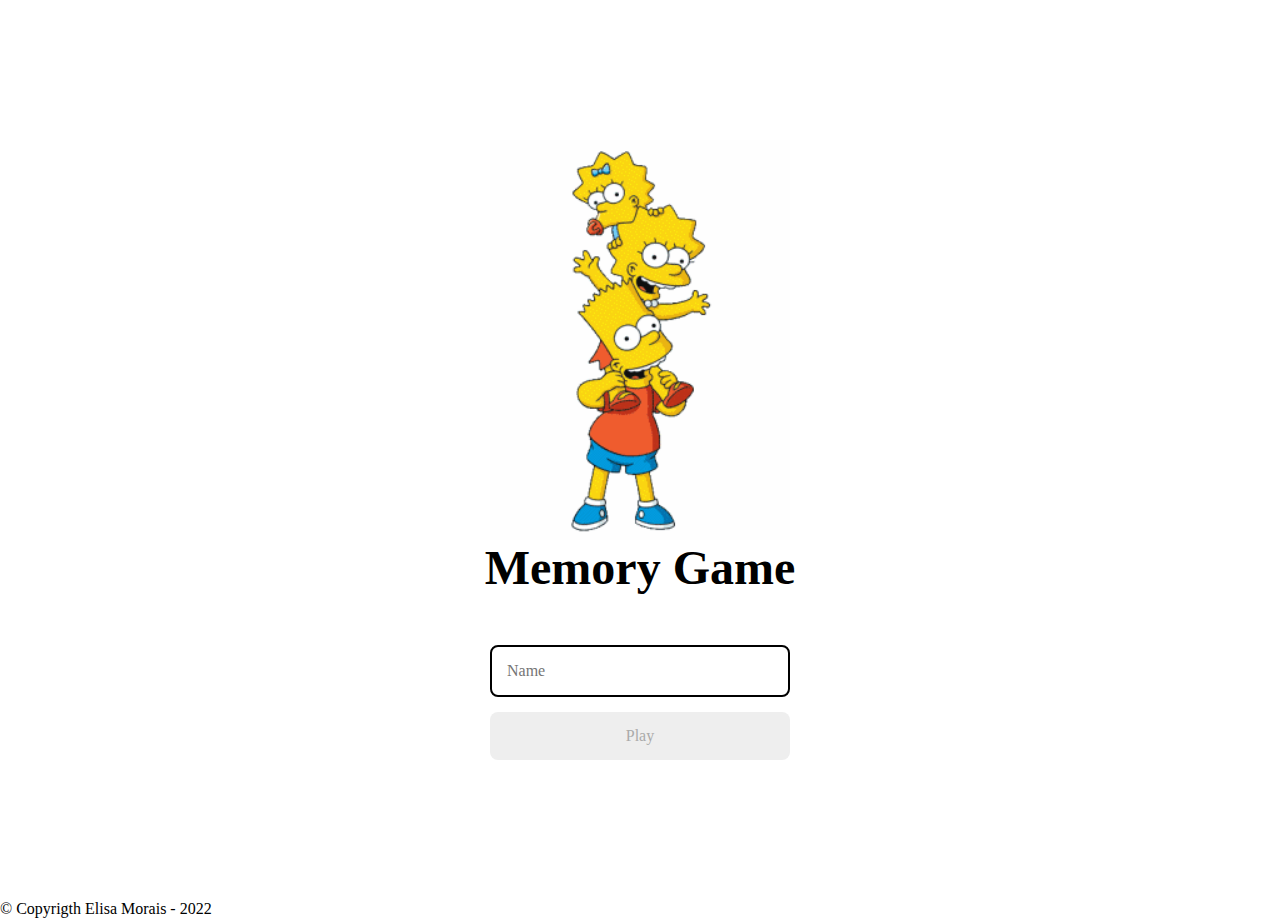
<file: index.html>
<!DOCTYPE html>
<html lang="en">
  <head>
    <meta charset="UTF-8">
    <meta name="viewport" content="width=device-width, initial-scale=1.0">

    <link rel="stylesheet" href="./css/reset.css">
    <link rel="stylesheet" href="./css/login.css">
    
    <script defer src="./js/login.js"></script> </script>

    <title>Memory Game</title>
</head>
<body>

  <form class="login-form">

    <div class="login_header">
      <img src="./imagens/simpsons.gif" alt="simpsons icon">
      
      <h1>Memory Game</h1>
    </div>

    <input type="text" placeholder="Name" class="login_input">
    <button type="submit" class="login_button" disabled>Play</button>
  
  </form>


</body>
  <div>
    <footer class="copyright"><p></p> &copy; Copyrigth Elisa Morais - 2022</p></footer>
  </div>
</html>
</file>
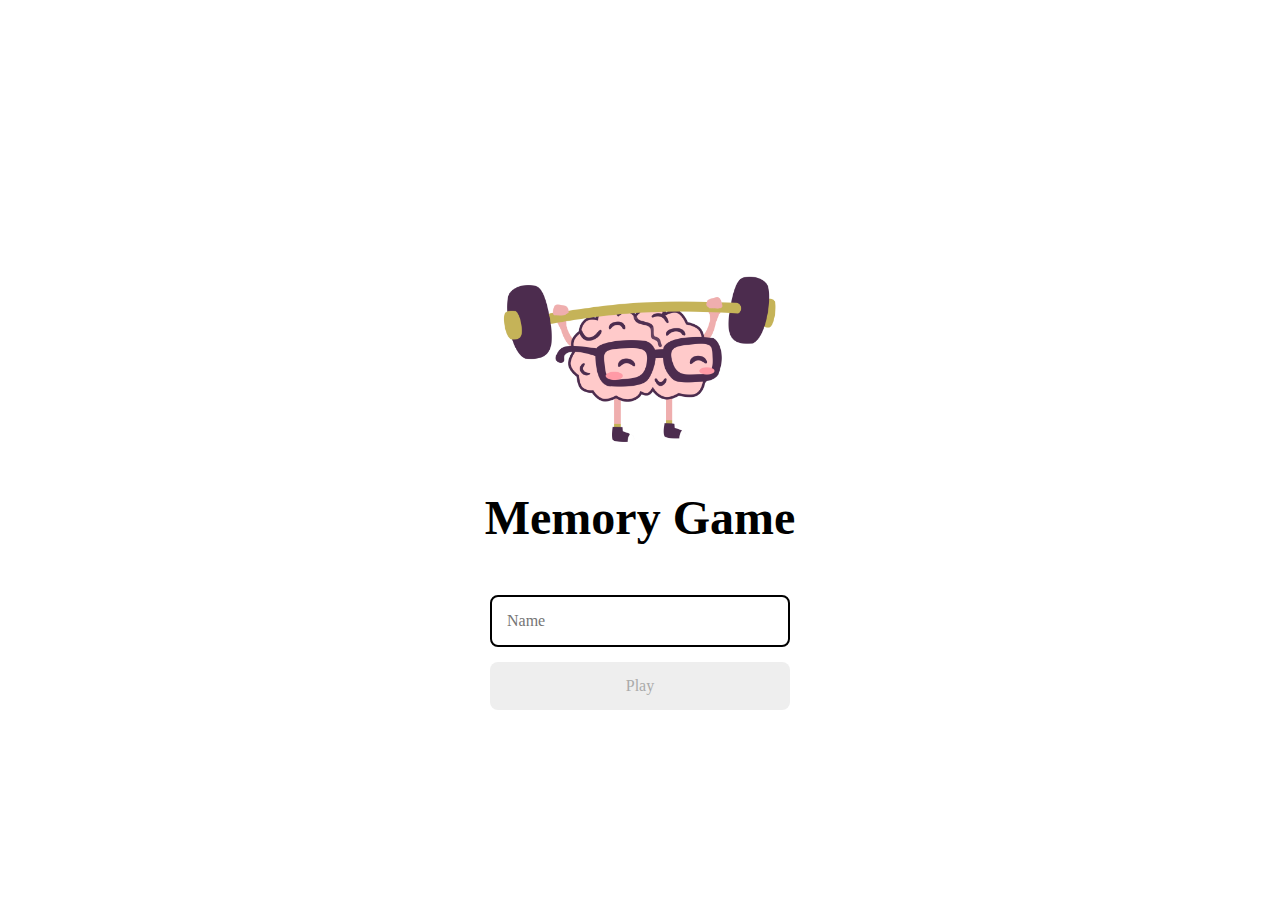
<file: pages/index.html>
<!DOCTYPE html>
<html lang="en">
  <head>
    <meta charset="UTF-8">
    <meta name="viewport" content="width=device-width, initial-scale=1.0">

    <link rel="stylesheet" href="../css/reset.css">
    <link rel="stylesheet" href="../css/login.css">
   
    <script defer src="../js/login.js"></script> </script>

    <title>Memory Game</title>
</head>

<body>
  <form class="login-form">

    <div class="login_header">
      <img src="../imagens/source.webp" alt="brain icon">
      
      <h1>Memory Game</h1>
    </div>

    <input type="text" placeholder="Name" class="login_input">
    <button type="submit" class="login_button" disabled>Play</button>
    </form>

 
</body>
</html>
</file>
<file: css/login.css>
.login-form {
    align-items: center;
    display: flex;
    flex-direction: column;
    height: 100vh;
    justify-content:center;
    color:black;
}

.login_header {
    align-items: center;
    display: flex;
    flex-direction: column;
    justify-content: center;
    margin-bottom: 50px;
}

.login_header img {
    width: 300px;  
}

.login_header h1 {
    color: black;
    font-size: 3rem;
}

.login_input {
    border: 2px solid;
    border-radius: 8px;
    color: black;
    font-size: 1em;
    margin-bottom: 15px;
    max-width: 300px;
    width: 100%;
    outline: none;
    padding: 15px;
    width: 100%;
}

.login_button {
    background-color: #ee665c;
    border-radius: 8px;
    color: white;
    padding: 15px;
    width: 100%;
    cursor: pointer;
    font-size: 1em;
    max-width: 300px;
}

.login_button:disabled {
   background-color: #eee;
   color: #aaa;
   cursor: auto;
}
</file>
